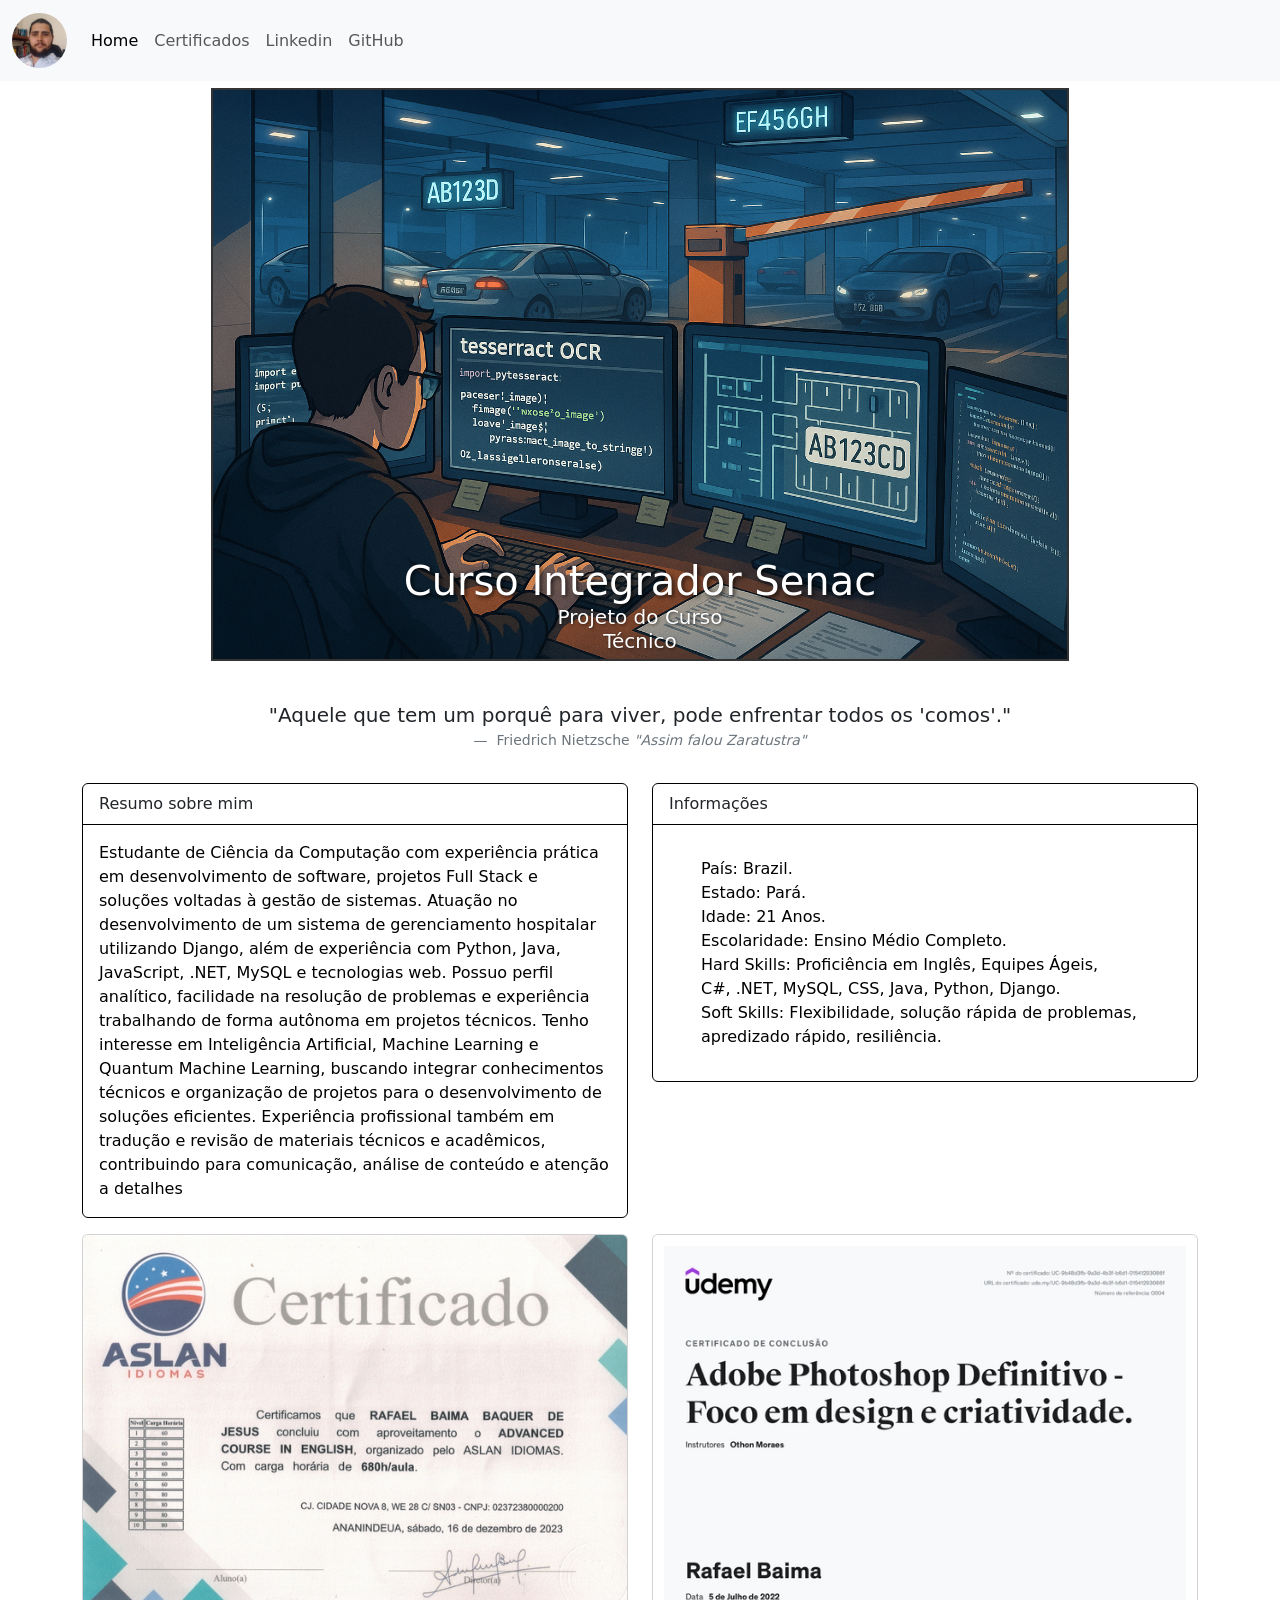
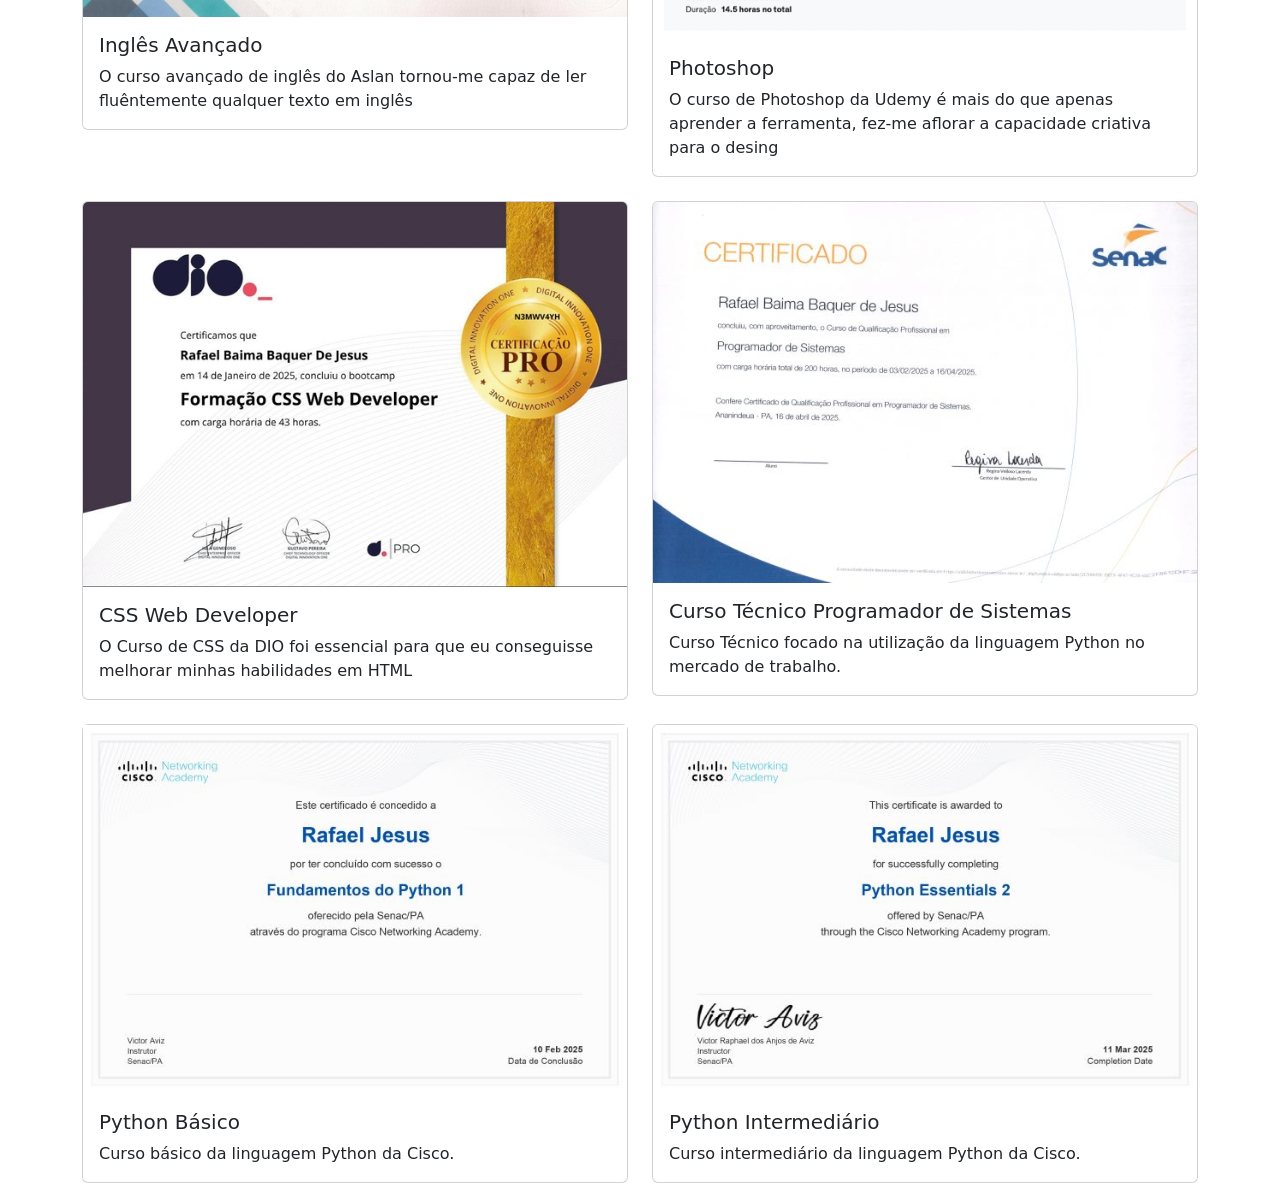
<file: index.html>
<!doctype html>
<html lang="en">

<head>
  <meta charset="utf-8">
  <meta name="viewport" content="width=device-width, initial-scale=1">
  <title>Curriculum Rafael</title>
  <link href="https://cdn.jsdelivr.net/npm/bootstrap@5.3.3/dist/css/bootstrap.min.css" rel="stylesheet"
    integrity="sha384-QWTKZyjpPEjISv5WaRU9OFeRpok6YctnYmDr5pNlyT2bRjXh0JMhjY6hW+ALEwIH" crossorigin="anonymous">
  <link rel="stylesheet" href="assets/css/style.css">
</head>

<body>
  <!--Start of Navbar-->
  <nav class="navbar navbar-expand-lg bg-body-tertiary fixed-top">
    <div class="container-fluid">
      <a class="navbar-brand" href="#"><img src="assets/images/CursosRedimencionados/fotocurriculo.png" alt="Foto do Rafael"></a>
      <button class="navbar-toggler" type="button" data-bs-toggle="collapse" data-bs-target="#navbarNavAltMarkup"
        aria-controls="navbarNavAltMarkup" aria-expanded="false" aria-label="Toggle navigation">
        <span class="navbar-toggler-icon"></span>
      </button>
      <div class="collapse navbar-collapse" id="navbarNavAltMarkup">
        <div class="navbar-nav">
          <a class="nav-link active" aria-current="page" href="#">Home</a>
          <a class="nav-link" href="#certificados">Certificados</a>
          <a class="nav-link" href="https://www.linkedin.com/feed/">Linkedin</a>
          <a class="nav-link" href="https://github.com/Baima-Rafael">GitHub</a>
        </div>
      </div>
    </div>
  </nav>
  <!--End of Navbar-->
  <main>
    <!--Start of Carousel
    <header id="carousel-curriculum" class="carousel slide">
      <div class="carousel-indicators">
        <button type="button" data-bs-target="#carousel-curriculum" data-bs-slide-to="0" class="active"
          aria-current="true" aria-label="Slide 1"></button>
        <button type="button" data-bs-target="#carousel-curriculum" data-bs-slide-to="1" aria-label="Slide 2"></button>
        <button type="button" data-bs-target="#carousel-curriculum" data-bs-slide-to="2" aria-label="Slide 3"></button>
      </div>
      <div class="carousel-inner">
        <div class="carousel-item active">
          <img src="assets/images/UC-9b48d3fb-9a3d-4b3f-b6d1-01541293086f_page-0001.jpg" class="d-block w-100" alt="Certificado-Name">
          <div class="carousel-caption d-none d-md-block">
            <h5>Curso de Photoshop</h5>
            <p>Udemy.</p>
          </div>
        </div>
        <div class="carousel-item">
          <img src="assets/images/mohammad-rahmani-8qEB0fTe9Vw-unsplash.jpg" class="d-block w-100"
            alt="Certificado-Name">
          <div class="carousel-caption d-none d-md-block">
            <h5>Curriculum-HTML</h5>
            <p>Projeto Pessoal.</p>
          </div>
        </div>
        <div class="carousel-item">
          <img src="assets/images/CursoAvançadodenglesRafael_page-0001 (1).jpg" class="d-block w-100" alt="Certificado-Name">
          <div class="carousel-caption d-none d-md-block">
            <h5>Inglês Avançado</h5>
            <p>Aslan.</p>
          </div>
        </div>
      </div>
      <button class="carousel-control-prev" type="button" data-bs-target="#carousel-curriculum" data-bs-slide="prev">
        <span class="carousel-control-prev-icon" aria-hidden="true"></span>
        <span class="visually-hidden">Previous</span>
      </button>
      <button class="carousel-control-next" type="button" data-bs-target="#carousel-curriculum" data-bs-slide="next">
        <span class="carousel-control-next-icon" aria-hidden="true"></span>
        <span class="visually-hidden">Next</span>
      </button>
    </header>
    End of Carousel-->
    <div class="projects">
      <div id="projects">
        <a href="https://github.com/Baima-Rafael/Trabalho-PI-Senac" target="_blank">
          <img src="assets/images/89803302-dd39-410c-a252-f061ede56ca0.png" alt="test">
        </a>
        </div>
      <h2 id="TitleOfProject">Curso Integrador Senac</h7>
      <p id="DescriptionOfProject">Projeto do Curso Técnico</p>

    </div>

    <!--Start of Quote-->
    <figure class="text-center">
      <blockquote class="blockquote">
        <p style="margin-top: 1rem;">"Aquele que tem um porquê para viver, pode enfrentar todos os 'comos'."</p>
      </blockquote>
      <figcaption class="blockquote-footer">
        Friedrich Nietzsche <cite title="Source Title">"Assim falou Zaratustra"</cite>
      </figcaption>
    </figure>
    <!--End of Quote-->

    <!--Start of Resume/Infos-->
    <section class="container">
      <div class="row">
        <div class="col-lg-6 col-md-12">
          <div class="card border-black mb-3" style="margin-top: 1rem;">
            <div class="card-header bg-transparent border-black">Resumo sobre mim</div>
            <div class="card-body text-black">
              <p class="card-text"> 
                Estudante de Ciência da Computação com experiência prática em desenvolvimento de software, projetos Full Stack e
soluções voltadas à gestão de sistemas. Atuação no desenvolvimento de um sistema de gerenciamento hospitalar
utilizando Django, além de experiência com Python, Java, JavaScript, .NET, MySQL e tecnologias web.
Possuo perfil analítico, facilidade na resolução de problemas e experiência trabalhando de forma autônoma em projetos
técnicos. Tenho interesse em Inteligência Artificial, Machine Learning e Quantum Machine Learning, buscando integrar
conhecimentos técnicos e organização de projetos para o desenvolvimento de soluções eficientes.
Experiência profissional também em tradução e revisão de materiais técnicos e acadêmicos, contribuindo para
comunicação, análise de conteúdo e atenção a detalhes</p>
            </div>
          </div>
        </div>
        <div class="col-lg-6 col-md-12">
          <div class="card border-black mb-3" style="margin-top: 1rem;">
            <div class="card-header bg-transparent border-black">Informações</div>
            <div class="card-body text-black">
              <p class="card-text">
              <ul>
                <il class="Infos">País: Brazil.</il><br>
                <il class="Infos">Estado: Pará.</il><br>
                <il class="Infos">Idade: 21 Anos.</il><br>
                <il class="Infos">Escolaridade: Ensino Médio Completo.</il><br>
                <il class="Infos">Hard Skills: Proficiência em Inglês, Equipes Ágeis,<br> C#, .NET, MySQL, CSS, Java,
                  Python, Django.</il><br>
                <il class="Infos">Soft Skills: Flexibilidade, solução rápida de problemas,<br> apredizado rápido,
                  resiliência.</il>
                <il class="Infos"></il>
              </ul>
              </p>
            </div>
          </div>
        </div>
      </div>
    </section>
    <!--End of Resume/Infos-->

    <!--Start of Courses-->
    <section id="certificados" class="container">
      <div class="row row-cols-1 row-cols-md-3 g-4">
        <div class="col-lg-6 col-md-12">
          <div class="card">
            <img src="assets/images/CursosRedimencionados/CursoAvançadodenglesRafael_page-0001 (1).jpg" class="card-img-top" alt="certificado1">
            <div class="card-body">
              <h5 class="card-title">Inglês Avançado</h5>
              <p class="card-text">O curso avançado de inglês do Aslan tornou-me capaz de ler fluêntemente qualquer texto em inglês</p>
            </div>
          </div>
        </div>
        <div class="col-lg-6 col-md-12">
          <div class="card">
            <img src="assets/images/CursosRedimencionados/UC-9b48d3fb-9a3d-4b3f-b6d1-01541293086f_page-0001.jpg" class="card-img-top" alt="certificado2">
            <div class="card-body">
              <h5 class="card-title">Photoshop</h5>
              <p class="card-text">O curso de Photoshop da Udemy é mais do que apenas aprender a ferramenta, fez-me aflorar a capacidade criativa para o desing</p>
            </div>
          </div>
        </div>
        <div class="col-lg-6 col-md-12">
          <div class="card">
            <img src="assets/images/CursosRedimencionados/N3MWV4YH_page-0001.jpg" class="card-img-top" alt="certificado3">
            <div class="card-body">
              <h5 class="card-title">CSS Web Developer</h5>
              <p class="card-text">O Curso de CSS da DIO foi essencial para que eu conseguisse melhorar minhas habilidades em HTML</p>
            </div>
          </div>
        </div>
        <div class="col-lg-6 col-md-12">
          <div class="card">
            <img src="assets/images/CursosRedimencionados/CertificadoCursoTécnico_0001_pages-to-jpg-0001.jpg" class="card-img-top" alt="certificado4(cursoTécnico)">
            <div class="card-body">
              <h5 class="card-title">Curso Técnico Programador de Sistemas</h5>
              <p class="card-text">Curso Técnico focado na utilização da linguagem Python no mercado de trabalho.</p>
            </div>
          </div>
        </div>
        <div class="col-lg-6 col-md-12">
          <div class="card">
            <img src="assets/images/CursosRedimencionados/Python_Essentials_1_certificate_rafabaquer-hotmail-com_de909ca1-f24f-4dd9-9b44-ec6db2765b26_page-0001.jpg" class="certificado5" alt="...">
            <div class="card-body">
              <h5 class="card-title">Python Básico</h5>
              <p class="card-text">Curso básico da linguagem Python da Cisco.</p>
            </div>
          </div>
        </div>
        <div class="col-lg-6 col-md-12">
          <div class="card">
            <img src="assets/images/CursosRedimencionados/Python_Essentials_2_page-0001.jpg" class="card-img-top" alt="certificado6">
            <div class="card-body">
              <h5 class="card-title">Python Intermediário</h5>
              <p class="card-text">Curso intermediário da linguagem Python da Cisco.</p>
            </div>
          </div>
        </div>

        <!-- Base to add course

                <div class="col-lg-6 col-md-12">
          <div class="card">
            <img src="..." class="card-img-top" alt="...">
            <div class="card-body">
              <h5 class="card-title">Card title</h5>
              <p class="card-text">This is a longer card with supporting text below as a natural lead-in to additional content. This content is a little bit longer.</p>
            </div>
          </div>
        </div>

        -->
      </div>
    </section>
    <!--End of Courses-->
  </main>


  <script src="https://cdn.jsdelivr.net/npm/bootstrap@5.3.3/dist/js/bootstrap.bundle.min.js"
    integrity="sha384-YvpcrYf0tY3lHB60NNkmXc5s9fDVZLESaAA55NDzOxhy9GkcIdslK1eN7N6jIeHz"
    crossorigin="anonymous"></script>
</body>

</html>
</file>
<file: assets/css/style.css>
main{
  margin-top: 5.5rem;
}

/*Navegation Bar*/

.navbar-brand img{
  width: 55px;
  max-height: 55px;
  border-radius: 50%;
}

/* carrosel*/

/* .carousel-item{
  height: 31.25rem;
}

.carousel-item img{
  height: 100%;
  width: 100%;
  object-fit:cover;
  object-position: center;
}

.carousel-item::before{
  content: "";
  width: 100%;
  height: 100%;
  background: linear-gradient(transparent, rgb(31,31,31));
  position: absolute;
}


.carousel-item{
  color: white;
} */

/* section{
  scroll-margin-top: 4rem;
} */


/* .projects{
  position: relative;
  top: 130px;
  text-align: center;
}

.projects img {
  display: block;
  margin: 0 auto;
  border: 1px solid black;
  width: 67%;
  height: 30%;
}

.projects a{
  width: 50px;
  height: auto;
}

.projects #TitleOfProject{
  position: relative;
  top: -160px;
  font-size: 40px;
  color: white;
}

.projects #DescriptionOfProject{
  position: relative;
  top: -150px;
  font-size: 20px;
  color: white;
} */

/* Navegation Bar */

section {
  scroll-margin-top: 4rem;
}

.projects {
  text-align: center;
  position: relative;
  margin-bottom: 2rem; 
}

.projects #projects {
  display: inline-block;
}

.projects img {
  display: block;
  margin: 0 auto;
  border: 2px solid #333;
  width: 67%;
  height: auto; 
}

.projects a {
  display: inline-block; 
  line-height: 0; 
}

.projects #TitleOfProject {
  position: absolute; 
  top: 85%;
  left: 50%;
  transform: translate(-50%, -50%);
  font-size: 40px;
  color: white;
  margin: 0; 
  text-shadow: 2px 2px 4px rgba(0, 0, 0, 0.7); 
}

.projects #DescriptionOfProject {
  position: absolute;
  top: 150%;
  left: 50%;
  transform: translate(-50%, -50%);
  font-size: 20px;
  color: white;
  margin: 0;
  text-shadow: 1px 1px 3px rgba(0, 0, 0, 0.5); 
}

@media (max-width: 768px) {
  .projects #TitleOfProject {
    font-size: 24px;
    top: 65%;
  }

  .projects #DescriptionOfProject {
    font-size: 16px;
    top: 75%;
  }

  .projects img {
    width: 90%;
  }
}
</file>
